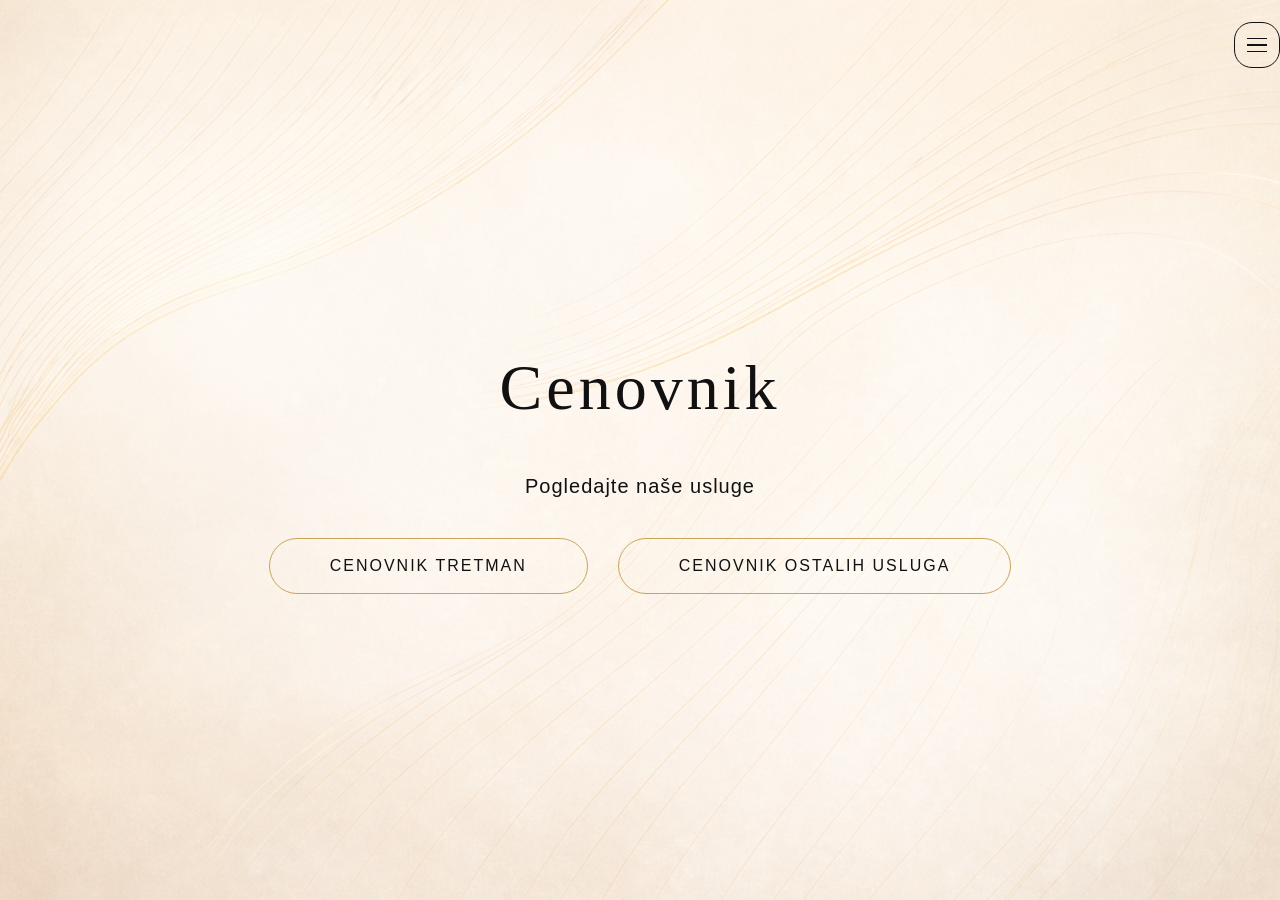
<file: cenovnik.html>
<!doctype html>
<html lang="sr-RS">
<head>
  <meta charset="utf-8">
  <meta name="viewport" content="width=device-width, initial-scale=1">
  <title>Cenovnik | Hair Artist Ljubica</title>
  <meta name="description" content="Pogledajte cenovnik tretmana i ostalih usluga u salonu Hair Artist Ljubica.">
  <link rel="stylesheet" href="CSS/cenovnik.css">
</head>
<body>

<header class="header">
  <div class="container header-inner">
    <button class="menu-btn" aria-label="Otvori meni">
      <span></span><span></span><span></span>
    </button>
  </div>
</header>

<nav class="menu" id="menu">
  <div class="menu-content">
    <button class="close-menu">×</button>
    <a href="index.html">Pocetna</a>
    <a href="nasa-prodaja.html">Shop</a>
    <a href="o-nama.html">O nama</a>
    <a href="zakazivanje.html">Zakazivanje</a>
    <a href="edukacija.html">Edukacija</a>
    <a href="https://cartella.rs/blog.php" target="_blank">Blog</a>
  </div>
</nav>

<main class="pricing-hero">

  <h1 class="pricing-title">Cenovnik</h1>
  <p class="pricing-subtitle">Pogledajte naše usluge</p>

  <div class="pricing-buttons">
    <a href="cenovnik-tretmani.html" class="pricing-btn">
      Cenovnik tretman
    </a>

    <a href="cenovnik-usluge.html" class="pricing-btn">
      Cenovnik ostalih usluga
    </a>
  </div>

</main>

<script src="JS/cenovnik.js"></script>
</body>
</html>
</file>
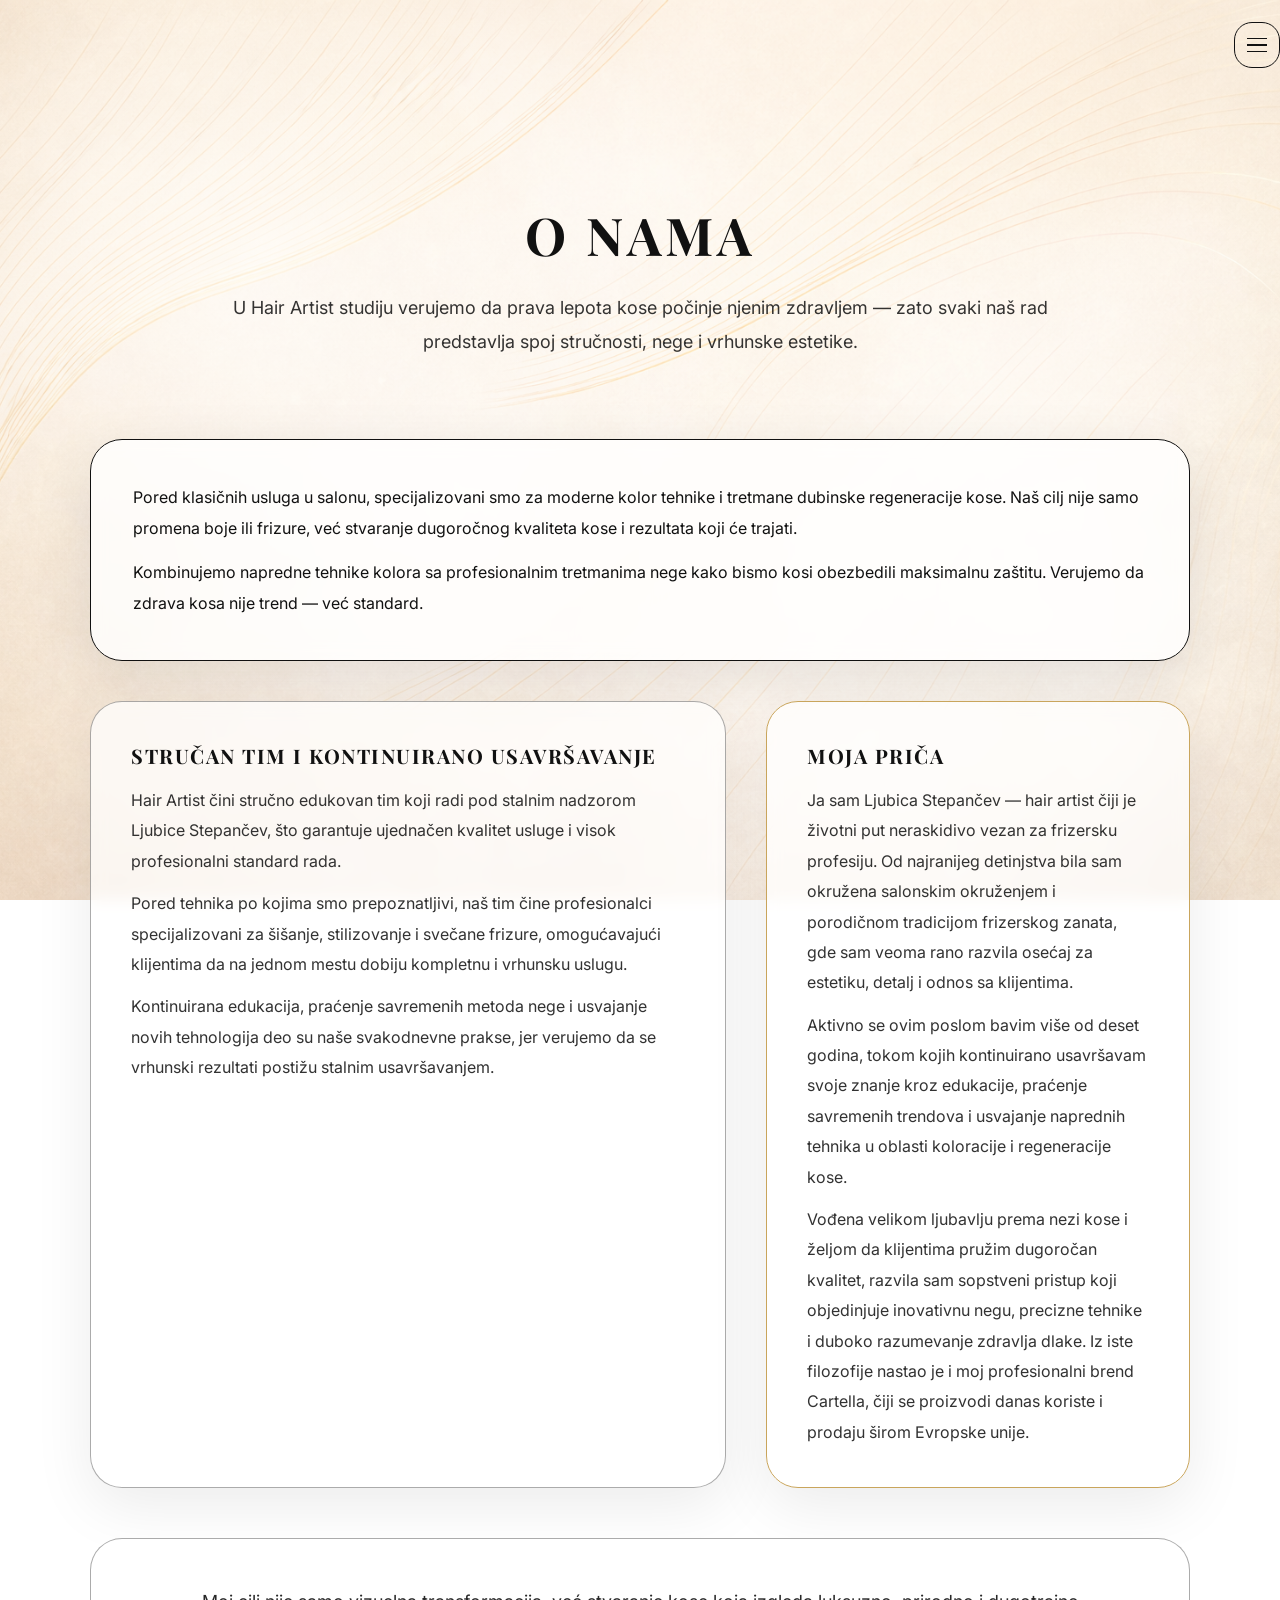
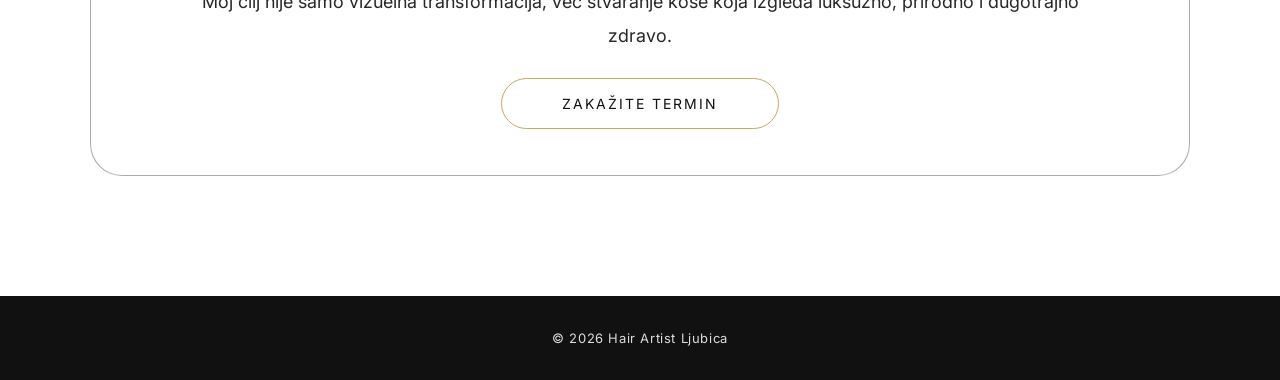
<file: o-nama.html>
<!doctype html>
<html lang="sr-RS">
<head>
  <meta charset="utf-8">
  <meta name="viewport" content="width=device-width, initial-scale=1">
  <title>O nama | Hair Artist Ljubica</title>
  <meta name="description" content="Hair Artist studio – spoj stručnosti, nege i estetike. Specijalizovani za moderne kolor tehnike i tretmane dubinske regeneracije kose.">
  <meta name="robots" content="index,follow">

  <link rel="stylesheet" href="CSS/o-nama.css">
  <link href="https://fonts.googleapis.com/css2?family=Playfair+Display:wght@400;500;600&family=Inter:wght@300;400;500;600&display=swap" rel="stylesheet">
</head>
<body>

<header class="header">
  <div class="container header-inner">

    <button class="menu-btn" aria-label="Otvori meni" aria-controls="menu" aria-expanded="false">
      <span></span><span></span><span></span>
    </button>
  </div>
</header>

<nav class="menu" id="menu" aria-hidden="true">
  <div class="menu-content" role="dialog" aria-modal="true" aria-label="Glavni meni">
    <button class="close-menu" aria-label="Zatvori meni">×</button>
    <a href="index.php">Početna</a>
    <a href="o-nama.html" aria-current="page">O nama</a>
    <a href="zakazivanje.php">Zakazivanje</a>
    <a href="cenovnik.html">Cenovnik</a>
    <a href="https://cartella.rs/blog" target="_blank" rel="noopener">Blog</a>
  </div>
</nav>

<main class="about-wrapper">

  <section class="hero container">
    <h1 class="title">O NAMA</h1>
    <p class="lead">
      U Hair Artist studiju verujemo da prava lepota kose počinje njenim zdravljem — zato svaki naš rad
      predstavlja spoj stručnosti, nege i vrhunske estetike.
    </p>
  </section>

  <section class="content container">

    <div class="card">
      <p>
        Pored klasičnih usluga u salonu, specijalizovani smo za moderne kolor tehnike i tretmane dubinske
        regeneracije kose. Naš cilj nije samo promena boje ili frizure, već stvaranje dugoročnog kvaliteta kose
        i rezultata koji će trajati.
      </p>
      <p>
        Kombinujemo napredne tehnike kolora sa profesionalnim tretmanima nege kako bismo kosi obezbedili
        maksimalnu zaštitu. Verujemo da zdrava kosa nije trend — već standard.
      </p>
    </div>

    <div class="grid">
      <article class="panel">
        <h2>STRUČAN TIM I KONTINUIRANO USAVRŠAVANJE</h2>
        <p>
          Hair Artist čini stručno edukovan tim koji radi pod stalnim nadzorom Ljubice Stepančev, što garantuje
          ujednačen kvalitet usluge i visok profesionalni standard rada.
        </p>
        <p>
          Pored tehnika po kojima smo prepoznatljivi, naš tim čine profesionalci specijalizovani za šišanje,
          stilizovanje i svečane frizure, omogućavajući klijentima da na jednom mestu dobiju kompletnu i
          vrhunsku uslugu.
        </p>
        <p>
          Kontinuirana edukacija, praćenje savremenih metoda nege i usvajanje novih tehnologija deo su naše
          svakodnevne prakse, jer verujemo da se vrhunski rezultati postižu stalnim usavršavanjem.
        </p>
      </article>

      <aside class="panel panel-accent">
        <h2>MOJA PRIČA</h2>
        <p>
          Ja sam Ljubica Stepančev — hair artist čiji je životni put neraskidivo vezan za frizersku profesiju.
          Od najranijeg detinjstva bila sam okružena salonskim okruženjem i porodičnom tradicijom frizerskog
          zanata, gde sam veoma rano razvila osećaj za estetiku, detalj i odnos sa klijentima.
        </p>
        <p>
          Aktivno se ovim poslom bavim više od deset godina, tokom kojih kontinuirano usavršavam svoje znanje
          kroz edukacije, praćenje savremenih trendova i usvajanje naprednih tehnika u oblasti koloracije i
          regeneracije kose.
        </p>
        <p>
          Vođena velikom ljubavlju prema nezi kose i željom da klijentima pružim dugoročan kvalitet, razvila sam
          sopstveni pristup koji objedinjuje inovativnu negu, precizne tehnike i duboko razumevanje zdravlja
          dlake. Iz iste filozofije nastao je i moj profesionalni brend Cartella, čiji se proizvodi danas koriste i
          prodaju širom Evropske unije.
        </p>
      </aside>
    </div>

    <div class="cta">
      <p>
        Moj cilj nije samo vizuelna transformacija, već stvaranje kose koja izgleda luksuzno, prirodno i dugotrajno zdravo.
      </p>
      <a class="cta-btn" href="zakazivanje.php">Zakažite termin</a>
    </div>

  </section>

</main>

<footer class="footer">
  <div class="container footer-inner">
    <span>© <span id="year"></span> Hair Artist Ljubica</span>
  </div>
</footer>

<script>
  // godina
  document.getElementById("year").textContent = new Date().getFullYear();

  // hamburger (premium + accessible)
  const menu = document.getElementById("menu");
  const openBtn = document.querySelector(".menu-btn");
  const closeBtn = document.querySelector(".close-menu");

  function openMenu(){
    menu.classList.add("active");
    menu.setAttribute("aria-hidden","false");
    openBtn.setAttribute("aria-expanded","true");
    document.body.style.overflow = "hidden";
  }
  function closeMenu(){
    menu.classList.remove("active");
    menu.setAttribute("aria-hidden","true");
    openBtn.setAttribute("aria-expanded","false");
    document.body.style.overflow = "";
  }

  openBtn.addEventListener("click", openMenu);
  closeBtn.addEventListener("click", closeMenu);
  menu.addEventListener("click", (e) => { if(e.target === menu) closeMenu(); });
  document.addEventListener("keydown", (e) => { if(e.key === "Escape" && menu.classList.contains("active")) closeMenu(); });
</script>

</body>
</html>
</file>
<file: CSS/cenovnik.css>
/* ================= RESET ================= */
* {
  box-sizing: border-box;
  margin: 0;
  padding: 0;
}

body {
  font-family: "Inter", sans-serif;
  color: #111;
  min-height: 100vh;


  background:
    radial-gradient(circle at 20% 30%, rgba(255,255,255,0.6), transparent 40%),
    radial-gradient(circle at 80% 70%, rgba(255,255,255,0.4), transparent 40%),
    url("../IMG/pozadina-pocetna.png");

  background-size: cover;
  background-position: center;
  background-repeat: no-repeat;
  background-attachment: fixed;
}

a {
  text-decoration: none;
  color: #111;
}

.container {
  width: min(1100px, 90%);
  margin: auto;
}

/* ================= HEADER ================= */
.header {
  height: 90px;
  display: flex;
  align-items: center;
}

.header-inner {
  display: flex;
  justify-content: flex-end;
  width: 100%;
}

.menu-btn {
  width: 46px;
  height: 46px;
  border: 1.5px solid #111;
  border-radius: 18px;
  background: transparent;
  display: flex;
  flex-direction: column;
  justify-content: center;
  align-items: center;
  gap: 5px;
  cursor: pointer;
  transition: 0.3s;
}

.menu-btn span {
  width: 20px;
  height: 1.5px;
  background: #111;
}

/* ================= MENU ================= */
.menu {
  position: fixed;
  inset: 0;
  background: rgba(0,0,0,0.25);
  backdrop-filter: blur(6px);
  display: none;
  justify-content: center;
  align-items: center;
}

.menu.active {
  display: flex;
}

.menu-content {
  background: #fff;
  padding: 50px 40px;
  border-radius: 28px;
  width: min(400px, 90%);
  display: flex;
  flex-direction: column;
  gap: 20px;
  position: relative;
  box-shadow: 0 30px 80px rgba(0,0,0,0.2);
}

.menu-content a {
  padding: 14px 20px;
  border: 1.5px solid #111;
  border-radius: 20px;
  text-align: center;
  font-size: 17px;
  font-weight: 500;
  transition: 0.3s;
}

.menu-content a:hover {
  background: #111;
  color: #fff;
}

.close-menu {
  position: absolute;
  top: 15px;
  right: 15px;
  width: 38px;
  height: 38px;
  border: 1.5px solid #111;
  border-radius: 14px;
  background: transparent;
  cursor: pointer;
}

/* ================= PRICING HERO ================= */
.pricing-hero {
  min-height: 85vh;
  display: flex;
  flex-direction: column;
  justify-content: center;
  align-items: center;
  gap: 40px;
  text-align: center;
}

.pricing-title {
  font-family: "Playfair Display", serif;
  font-size: 64px;
  font-weight: 500;
  letter-spacing: 4px;
  margin-bottom: 10px;
}

.pricing-subtitle {
  font-family: "Inter", sans-serif;
  font-size: 20px;
  letter-spacing: 1px;
}


.pricing-buttons {
  display: flex;
  gap: 30px;
  flex-wrap: wrap;
  justify-content: center;
}

.pricing-btn {
  padding: 18px 60px;
  border-radius: 50px;
  border: 1.5px solid #c9a55c;
  font-size: 16px;
  letter-spacing: 2px;
  text-transform: uppercase;
  font-weight: 400;
  transition: 0.4s;
}


.pricing-btn:hover {
  background: #c9a55c;
  color: #fff;
}

/* ================= RESPONSIVE ================= */
@media (max-width: 768px) {
  .pricing-title {
    font-size: 36px;
  }

  .pricing-buttons {
    flex-direction: column;
    gap: 20px;
  }
}
</file>
<file: CSS/o-nama.css>
/* ================= RESET ================= */
* { box-sizing: border-box; margin: 0; padding: 0; }
html { scroll-behavior: smooth; }

body{
  font-family: "Inter", sans-serif;
  color:#111;
  min-height:100vh;

  background:
    radial-gradient(circle at 20% 30%, rgba(255,255,255,0.6), transparent 40%),
    radial-gradient(circle at 80% 70%, rgba(255,255,255,0.4), transparent 40%),
    url("../IMG/pozadina-pocetna.png");
  background-size: cover;
  background-position: center;
  background-repeat:no-repeat;
  background-attachment: fixed;
}

a{ text-decoration:none; color:#111; }

.container{ width:min(1100px, 90%); margin:auto; }

/* ================= HEADER ================= */
.header{ height:90px; display:flex; align-items:center; }
.header-inner{
  display:flex;
  justify-content:flex-end;
  align-items:center;
  width:100%;
}

.brand{
  font-family:"Playfair Display", serif;
  letter-spacing:2px;
  font-size:18px;
  opacity:.85;
}

/* ================= HAMBURGER ================= */
.menu-btn{
  width:46px; height:46px;
  border:1.5px solid #111;
  border-radius:18px;
  background:transparent;
  display:flex;
  flex-direction:column;
  justify-content:center;
  align-items:center;
  gap:5px;
  cursor:pointer;
  transition:.3s ease;
}
.menu-btn span{ width:20px; height:1.5px; background:#111; }
.menu-btn:hover{ border-color:#c9a55c; }

/* ================= MENU OVERLAY ================= */
.menu{
  position:fixed; inset:0;
  background:
    radial-gradient(circle at 20% 30%, rgba(255,255,255,0.6), transparent 40%),
    radial-gradient(circle at 80% 70%, rgba(255,255,255,0.4), transparent 40%),
    url("../img/background.jpg");
  background-size:cover;
  background-position:center;
  background-repeat:no-repeat;
  background-attachment:fixed;

  display:none;
  justify-content:center;
  align-items:center;
  z-index:100;
}
.menu.active{ display:flex; }

.menu-content{
  background: rgba(255,255,255,0.85);
  backdrop-filter: blur(12px);
  padding: 50px 40px;
  border-radius: 28px;
  width: min(400px, 90%);
  display:flex;
  flex-direction:column;
  gap:20px;
  position:relative;
  box-shadow:0 30px 80px rgba(0,0,0,0.15);
  animation: fadeScale .4s ease forwards;
}
.menu-content a{
  padding:14px 20px;
  border:1.5px solid #111;
  border-radius:20px;
  text-align:center;
  font-size:17px;
  font-weight:500;
  transition:.3s ease;
}
.menu-content a:hover{ background:#111; color:#fff; }
.menu-content a[aria-current="page"]{
  border-color:#c9a55c;
}

.close-menu{
  position:absolute;
  top:15px; right:15px;
  width:38px; height:38px;
  border:1.5px solid #111;
  border-radius:14px;
  background:transparent;
  font-size:18px;
  cursor:pointer;
  transition:.3s;
}
.close-menu:hover{ background:#111; color:#fff; }

/* ================= PAGE ================= */
.about-wrapper{ padding: 40px 0 120px; }

.hero{ padding: 70px 0 40px; text-align:center; }
.title{
  font-family:"Playfair Display", serif;
  font-size: 52px;
  letter-spacing:4px;
  margin-bottom: 22px;
}
.lead{
  max-width: 860px;
  margin: 0 auto;
  font-size: 18px;
  line-height: 1.9;
  opacity: .85;
}

.content{ padding-top: 40px; }

.card{
  border:1.5px solid #111;
  border-radius: 32px;
  padding: 42px;
  background: rgba(255,255,255,0.78);
  backdrop-filter: blur(8px);
  box-shadow: 0 18px 60px rgba(0,0,0,0.10);
  line-height: 1.9;
}
.card p + p{ margin-top: 14px; }

.grid{
  display:grid;
  grid-template-columns: 1.2fr 0.8fr;
  gap: 40px;
  margin-top: 40px;
}

.panel{
  border:1.5px solid rgba(17,17,17,.35);
  border-radius: 32px;
  padding: 40px;
  background: rgba(255,255,255,0.72);
  backdrop-filter: blur(8px);
  box-shadow: 0 18px 60px rgba(0,0,0,0.08);
}
.panel h2{
  font-family:"Playfair Display", serif;
  font-size: 20px;
  letter-spacing: 1.5px;
  margin-bottom: 16px;
}
.panel p{ opacity:.86; line-height:1.9; }
.panel p + p{ margin-top: 12px; }

.panel-accent{
  border-color:#c9a55c;
}

.cta{
  margin-top: 50px;
  text-align:center;
  padding: 46px 28px;
  border-radius: 32px;
  border: 1.5px solid rgba(17,17,17,.35);
  background: rgba(255,255,255,0.70);
  backdrop-filter: blur(10px);
}
.cta p{
  max-width: 900px;
  margin: 0 auto 24px;
  font-size: 18px;
  opacity: .9;
  line-height: 1.9;
}
.cta-btn{
  display:inline-block;
  padding: 16px 60px;
  border-radius: 40px;
  border: 1.5px solid #c9a55c;
  font-size: 14px;
  letter-spacing: 2px;
  text-transform: uppercase;
  transition: .35s ease;
}
.cta-btn:hover{ background:#c9a55c; color:#fff; }

/* ================= FOOTER ================= */
.footer{
  background:#111;
  color:#fff;
  padding: 34px 0;
}
.footer-inner{
  display:flex;
  justify-content:center;
  align-items:center;
  text-align:center;
  opacity:.85;
  font-size: 13px;
  letter-spacing:.6px;
}

/* ================= ANIMATION ================= */
@keyframes fadeScale{
  from{ opacity:0; transform: scale(.96); }
  to{ opacity:1; transform: scale(1); }
}

/* ================= RESPONSIVE ================= */
@media (max-width: 900px){
  .title{ font-size: 38px; margin-bottom: 18px; }
  .hero{ padding: 55px 0 30px; }
  .grid{ grid-template-columns: 1fr; }
  .card, .panel{ padding: 28px; }
}
</file>
